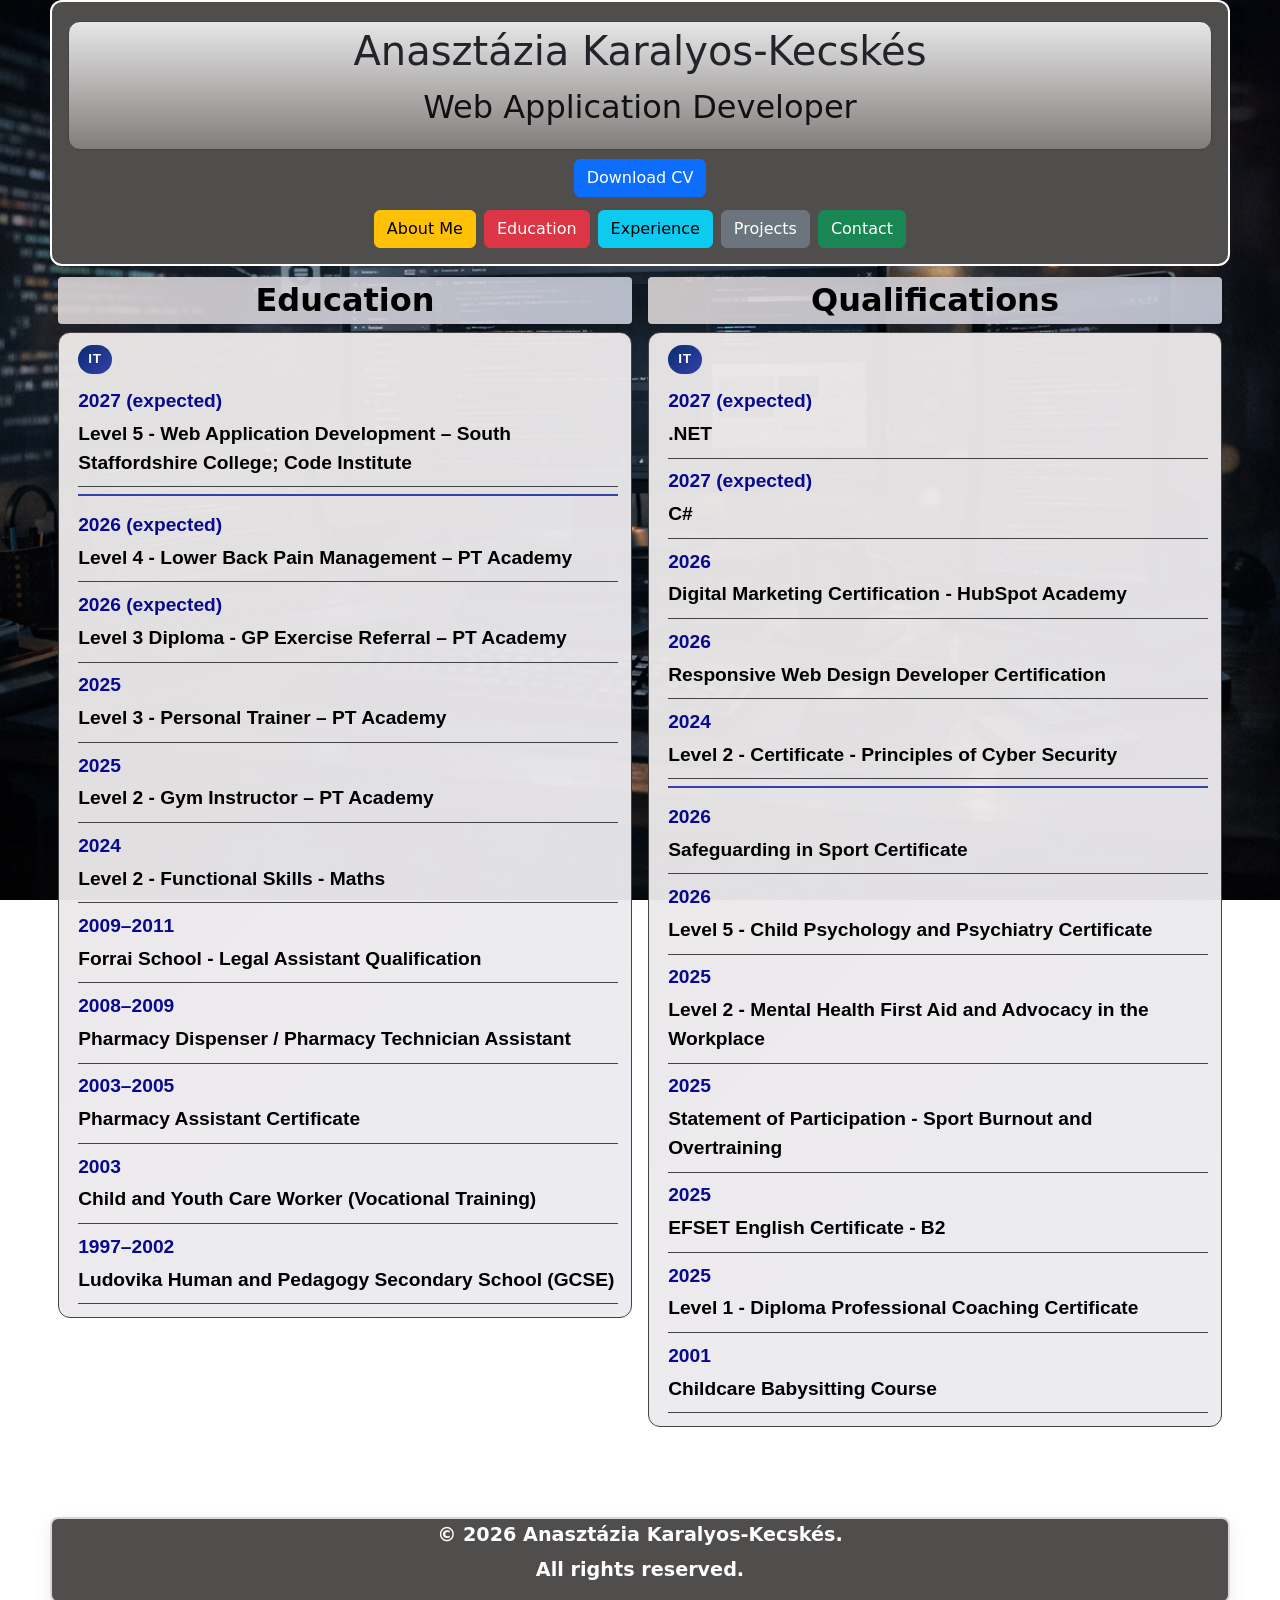
<file: education.html>
<!DOCTYPE html>
<html lang="en">
<head>
    <meta charset="UTF-8">
    <meta name="viewport" content="width=device-width, initial-scale=1.0">

    <!-- Bootstrap CSS -->
    <link href="https://cdn.jsdelivr.net/npm/bootstrap@5.3.8/dist/css/bootstrap.min.css" rel="stylesheet">

    <!-- title -->
    <title>Anasztazia Karalyos-Kecskes</title>
    <meta name="description" content="Portfolio website of Anasztazia Karalyos-Kecskes, web application development student showcasing skills, education and professional experience.">

    <!-- Favicon -->
    <link rel="icon" href="assets/images/favicon.ico" type="image/x-icon">
    <link rel="icon" type="image/png" sizes="32x32" href="assets/images/favicon32.png">
    <link rel="icon" type="image/png" sizes="16x16" href="assets/images/favicon16.png">
    <link rel="apple-touch-icon" sizes="180x180" href="assets/images/favicon180.png">

    <!-- style sheet -->
    <link rel="stylesheet" href="assets/css/style.css">
</head>

<body>
    <!-- Header -->
<header class="top-title">
    <div class="page-shell">
        <h1>Anasztázia Karalyos-Kecskés</h1>
        <h2>Web Application Developer</h2>
    </div>
    <!-- CV Download Button -->
<div class="cv-download-wrap">
    <a href="assets/pdf/CV_Anasztazia_Karalyos-Kecskes.pdf" download class="btn btn-primary">
        Download CV</a>
</div>
     <!-- Navigation bootstrap-->
    <nav class="site-nav" aria-label="Main navigation">
        <a class="btn btn-warning" href="index.html" role="button" aria-label="Go to About Me">About Me</a>
        <a class="btn btn-danger" href="education.html" role="button" aria-label="Go to Education page">Education</a>
        <a class="btn btn-info" href="experience.html" role="button" aria-label="Go to Experience page">Experience</a>
        <a class="btn btn-secondary" href="projects.html" role="button" aria-label="Go to Projects page">Projects</a>
        <button type="button" class="btn btn-success" data-bs-toggle="modal" data-bs-target="#contactModal" aria-label="Open Contact modal">Contact</button>
    </nav>
</header>

<!-- Main Section - Education -->
<main class="cv-layout education-columns">
    <section class="education-section">
        <div class="subtitle" id="subtitle">
            <h2>Education</h2>
        </div>
        <ul class="edu-list">
            <li class="edu-group-heading">IT</li>
             <li><span class="edu-year">2027 (expected)</span><span class="edu-text">Level 5 - Web Application Development – South Staffordshire College; Code Institute</span></li>
            <li class="edu-divider" aria-hidden="true"></li>
            <li><span class="edu-year">2026 (expected)</span><span class="edu-text">Level 4 - Lower Back Pain Management – PT Academy</span></li>
            <li><span class="edu-year">2026 (expected)</span><span class="edu-text">Level 3 Diploma - GP Exercise Referral – PT Academy</span></li>
            <li><span class="edu-year">2025</span><span class="edu-text">Level 3 - Personal Trainer – PT Academy</span></li>
            <li><span class="edu-year">2025</span><span class="edu-text">Level 2 - Gym Instructor – PT Academy</span></li>
            <li><span class="edu-year">2024</span><span class="edu-text">Level 2 - Functional Skills - Maths</span></li>
            <li><span class="edu-year">2009–2011</span><span class="edu-text">Forrai School - Legal Assistant Qualification</span></li>
            <li><span class="edu-year">2008–2009</span><span class="edu-text">Pharmacy Dispenser / Pharmacy Technician Assistant</span></li>
            <li><span class="edu-year">2003–2005</span><span class="edu-text">Pharmacy Assistant Certificate</span></li>
            <li><span class="edu-year">2003</span><span class="edu-text">Child and Youth Care Worker (Vocational Training)</span></li>
            <li><span class="edu-year">1997–2002</span><span class="edu-text">Ludovika Human and Pedagogy Secondary School (GCSE)</span></li>
        </ul>
    </section>
     <!-- QUALIFICATIONS -->
    <section class="qualification-section">
        <div class="subtitle">
            <h2>Qualifications</h2>
        </div>
        <ul class="qual-list">
            <li class="edu-group-heading">IT</li>
            <li><span class="edu-year">2027 (expected)</span><span class="edu-text">.NET</span></li>
            <li><span class="edu-year">2027 (expected)</span><span class="edu-text">C#</span></li>
            <li><span class="edu-year">2026</span><span class="edu-text">Digital Marketing Certification - HubSpot Academy</span></li>
            <li><span class="edu-year">2026</span><span class="edu-text">Responsive Web Design Developer Certification</span></li>
            <li><span class="edu-year">2024</span><span class="edu-text">Level 2 - Certificate - Principles of Cyber Security</span></li>
            <li class="edu-divider" aria-hidden="true"></li>
            <li><span class="edu-year">2026</span><span class="edu-text">Safeguarding in Sport Certificate</span></li>
            <li><span class="edu-year">2026</span><span class="edu-text">Level 5 - Child Psychology and Psychiatry Certificate</span></li>
            <li><span class="edu-year">2025</span><span class="edu-text">Level 2 - Mental Health First Aid and Advocacy in the Workplace</span></li>
            <li><span class="edu-year">2025</span><span class="edu-text">Statement of Participation - Sport Burnout and Overtraining</span></li>
            <li><span class="edu-year">2025</span><span class="edu-text">EFSET English Certificate - B2</span></li>
            <li><span class="edu-year">2025</span><span class="edu-text">Level 1 - Diploma Professional Coaching Certificate</span></li>
            <li><span class="edu-year">2001</span><span class="edu-text">Childcare Babysitting Course</span></li>
        </ul>
    </section>
</main>

<!-- Contact Modal -->
<div class="modal fade" id="contactModal" tabindex="-1" role="dialog" aria-labelledby="contactModalLabel" aria-hidden="true">
    <div class="modal-dialog">
        <div class="modal-content">
            <div class="modal-header">
                <h3 class="modal-title" id="contactModalLabel">Contact</h3>
                <button type="button" class="btn-close" data-bs-dismiss="modal" aria-label="Close"></button>
            </div>
            <div class="modal-body">
                <p><strong>Email address:</strong> <a href="mailto:kecskes.anasztazia@gmail.com">kecskes.anasztazia@gmail.com</a></p>
                <p><strong>Phone:</strong> <a href="tel:+447564040783">+44 7564040783</a></p>
                <p><strong>GitHub:</strong> <a href="https://github.com/Anasztazia12" target="_blank" rel="noopener noreferrer">Anasztazia12</a></p>
                <p><strong>Digital Business Card:</strong> <a href="https://digital-card2026.netlify.app" target="_blank" rel="noopener noreferrer">digital-card2026.netlify.app</a></p>
            </div>
            <div class="modal-footer">
                <button type="button" class="btn btn-secondary" data-bs-dismiss="modal">Close</button>
            </div>
        </div>
    </div>
</div>

<!-- Copyright -->
<footer class="copyright">
    <p><strong>© 2026 Anasztázia Karalyos-Kecskés.</strong></p>
    <p><strong>All rights reserved.</strong></p>
</footer>

<!-- Bootstrap JS -->
<script src="https://cdn.jsdelivr.net/npm/bootstrap@5.3.8/dist/js/bootstrap.bundle.min.js"></script>
</body>
</html>
</file>
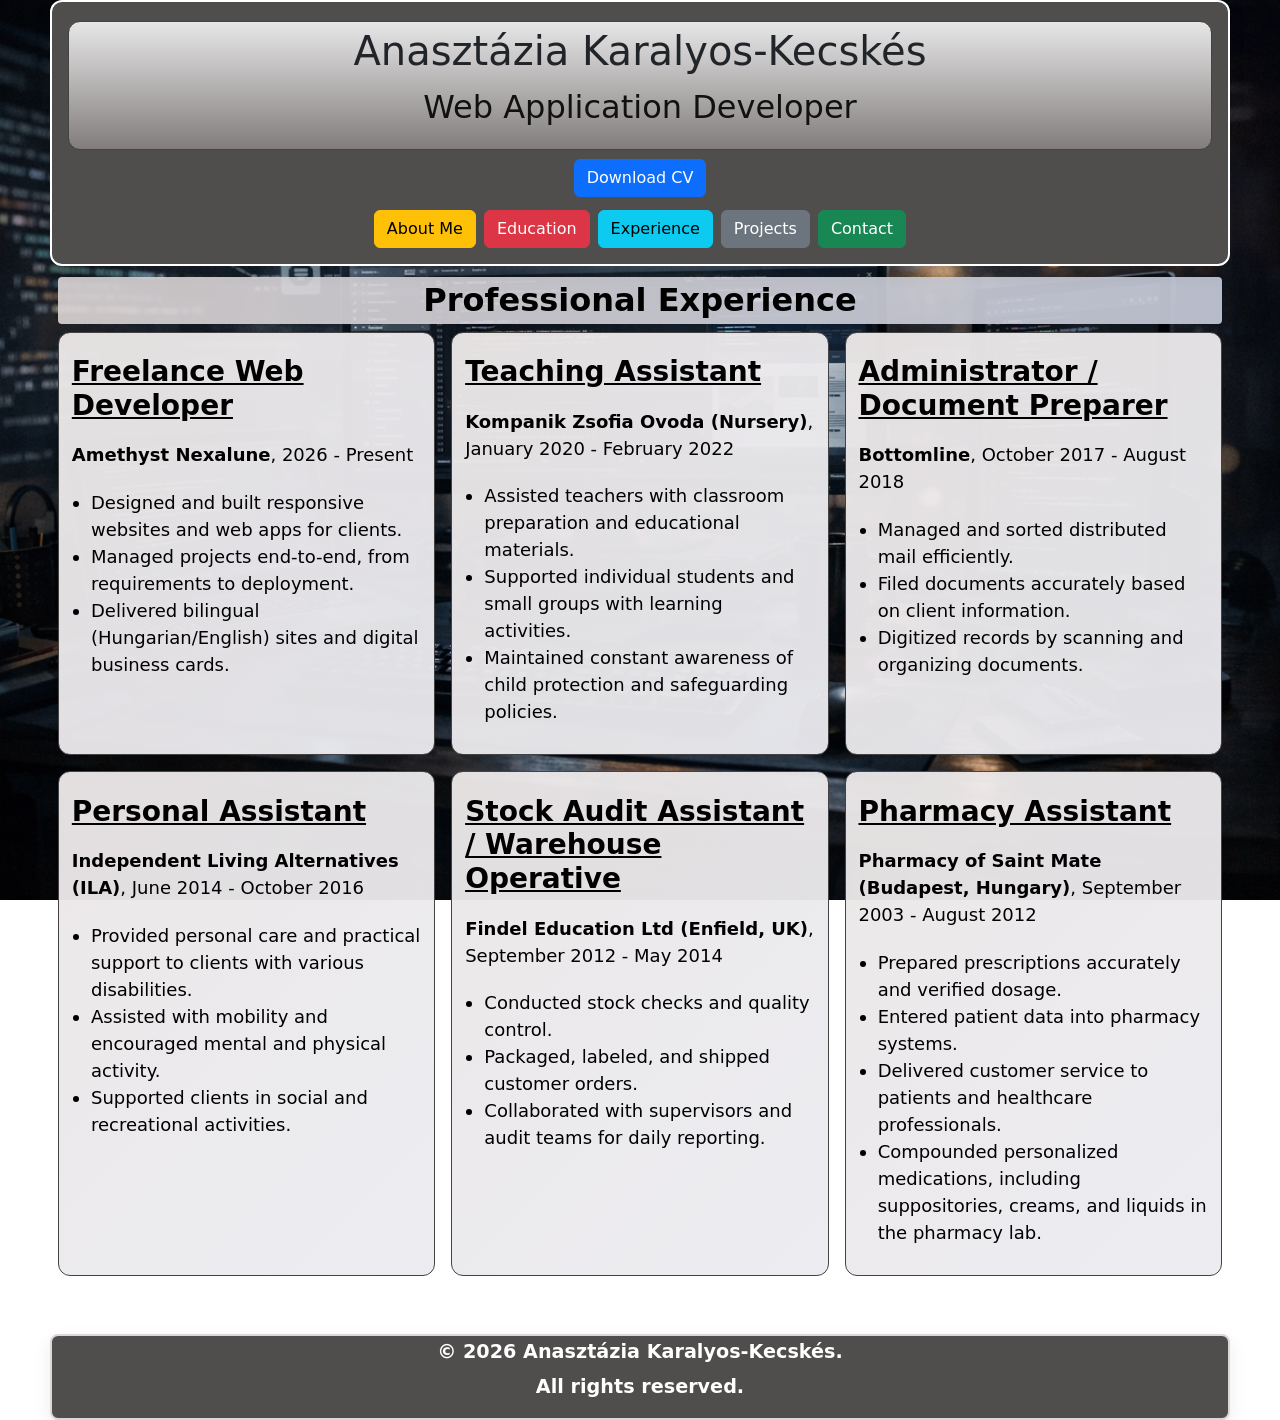
<file: experience.html>
<!DOCTYPE html>
<html lang="en">
<head>
    <meta charset="UTF-8">
    <meta name="viewport" content="width=device-width, initial-scale=1.0">

    <!-- Bootstrap CSS -->
    <link href="https://cdn.jsdelivr.net/npm/bootstrap@5.3.8/dist/css/bootstrap.min.css" rel="stylesheet">

    <!-- title -->
    <title>Anasztazia Karalyos-Kecskes</title>
    <meta name="description" content="Portfolio website of Anasztazia Karalyos-Kecskes, web application development student showcasing skills, education and professional experience.">

    <!-- Favicon -->
    <link rel="icon" href="assets/images/favicon.ico" type="image/x-icon">
    <link rel="icon" type="image/png" sizes="32x32" href="assets/images/favicon32.png">
    <link rel="icon" type="image/png" sizes="16x16" href="assets/images/favicon16.png">
    <link rel="apple-touch-icon" sizes="180x180" href="assets/images/favicon180.png">

    <!-- style sheet -->
    <link rel="stylesheet" href="assets/css/style.css">
</head>

<body>
    <!-- Header -->
 <header class="top-title">
    <div class="page-shell">
        <h1>Anasztázia Karalyos-Kecskés</h1>
        <h2>Web Application Developer</h2>
    </div>
    <!-- CV Download Button -->
<div class="cv-download-wrap">
    <a href="assets/pdf/CV_Anasztazia_Karalyos-Kecskes.pdf" download class="btn btn-primary">
        Download CV</a>
</div>
     <!-- Navigation bootstrap-->
    <nav class="site-nav" aria-label="Main navigation">
        <a class="btn btn-warning" href="index.html" role="button" aria-label="Go to About Me">About Me</a>
        <a class="btn btn-danger" href="education.html" role="button" aria-label="Go to Education page">Education</a>
        <a class="btn btn-info" href="experience.html" role="button" aria-label="Go to Experience page">Experience</a>
        <a class="btn btn-secondary" href="projects.html" role="button" aria-label="Go to Projects page">Projects</a>
        <button type="button" class="btn btn-success" data-bs-toggle="modal" data-bs-target="#contactModal" aria-label="Open Contact modal">Contact</button>
    </nav>
</header> 

<!-- Main Section - Experience -->
<main class="cv-layout">
    <section>
        <div class="subtitle" id="subtitle">
            <h2>Professional Experience</h2>
        </div>
        <div class="experience-grid">
            <article class="experience-item">
                <h3>Freelance Web Developer</h3>
                <p><strong>Amethyst Nexalune</strong>, 2026 - Present</p>
                <ul>
                    <li>Designed and built responsive websites and web apps for clients.</li>
                    <li>Managed projects end-to-end, from requirements to deployment.</li>
                    <li>Delivered bilingual (Hungarian/English) sites and digital business cards.</li>
                </ul>
            </article>
            <article class="experience-item">
                <h3>Teaching Assistant</h3>
                <p><strong>Kompanik Zsofia Ovoda (Nursery)</strong>, January 2020 - February 2022</p>
                <ul>
                    <li>Assisted teachers with classroom preparation and educational materials.</li>
                    <li>Supported individual students and small groups with learning activities.</li>
                    <li>Maintained constant awareness of child protection and safeguarding policies.</li>
                </ul>
            </article>
            <article class="experience-item">
                <h3>Administrator / Document Preparer</h3>
                <p><strong>Bottomline</strong>, October 2017 - August 2018</p>
                <ul>
                    <li>Managed and sorted distributed mail efficiently.</li>
                    <li>Filed documents accurately based on client information.</li>
                    <li>Digitized records by scanning and organizing documents.</li>
                </ul>
            </article>
            <article class="experience-item">
                <h3>Personal Assistant</h3>
                <p><strong>Independent Living Alternatives (ILA)</strong>, June 2014 - October 2016</p>
                <ul>
                    <li>Provided personal care and practical support to clients with various disabilities.</li>
                    <li>Assisted with mobility and encouraged mental and physical activity.</li>
                    <li>Supported clients in social and recreational activities.</li>
                </ul>
            </article>
            <article class="experience-item">
                <h3>Stock Audit Assistant / Warehouse Operative</h3>
                <p><strong>Findel Education Ltd (Enfield, UK)</strong>, September 2012 - May 2014</p>
                <ul>
                  <li>Conducted stock checks and quality control.</li>
                  <li>Packaged, labeled, and shipped customer orders.</li>
                  <li>Collaborated with supervisors and audit teams for daily reporting.</li>
                </ul>
            </article>
            <article class="experience-item">
                <h3>Pharmacy Assistant</h3>
                <p><strong>Pharmacy of Saint Mate (Budapest, Hungary)</strong>, September 2003 - August 2012</p>
                <ul>
                    <li>Prepared prescriptions accurately and verified dosage.</li>
                    <li>Entered patient data into pharmacy systems.</li>
                    <li>Delivered customer service to patients and healthcare professionals.</li>
                    <li>Compounded personalized medications, including suppositories, creams, and liquids in the pharmacy lab.</li>
                </ul>
            </article>
        </div>
    </section>
</main>

<!-- Contact Modal -->
<div class="modal fade" id="contactModal" tabindex="-1" role="dialog" aria-labelledby="contactModalLabel" aria-hidden="true">
    <div class="modal-dialog">
        <div class="modal-content">
            <div class="modal-header">
                <h4 class="modal-title" id="contactModalLabel">Contact</h4>
                <button type="button" class="btn-close" data-bs-dismiss="modal" aria-label="Close"></button>
            </div>
            <div class="modal-body">
                <p><strong>Email address:</strong> <a href="mailto:kecskes.anasztazia@gmail.com">kecskes.anasztazia@gmail.com</a></p>
                <p><strong>Phone:</strong> <a href="tel:+447564040783">+44 7564040783</a></p>
                <p><strong>GitHub:</strong> <a href="https://github.com/Anasztazia12" target="_blank" rel="noopener noreferrer">Anasztazia12</a></p>
                <p><strong>Digital Business Card:</strong> <a href="https://digital-card2026.netlify.app" target="_blank" rel="noopener noreferrer">digital-card2026.netlify.app</a></p>
            </div>
            <div class="modal-footer">
                <button type="button" class="btn btn-secondary" data-bs-dismiss="modal">Close</button>
            </div>
        </div>
    </div>
</div>

<!-- Copyright -->
<footer class="copyright">
    <p><strong>© 2026 Anasztázia Karalyos-Kecskés.</strong></p>
    <p><strong>All rights reserved.</strong></p>
</footer>
   
   <!-- Bootstrap JS -->
<script src="https://cdn.jsdelivr.net/npm/bootstrap@5.3.8/dist/js/bootstrap.bundle.min.js"></script>
</body>
</html>
</file>
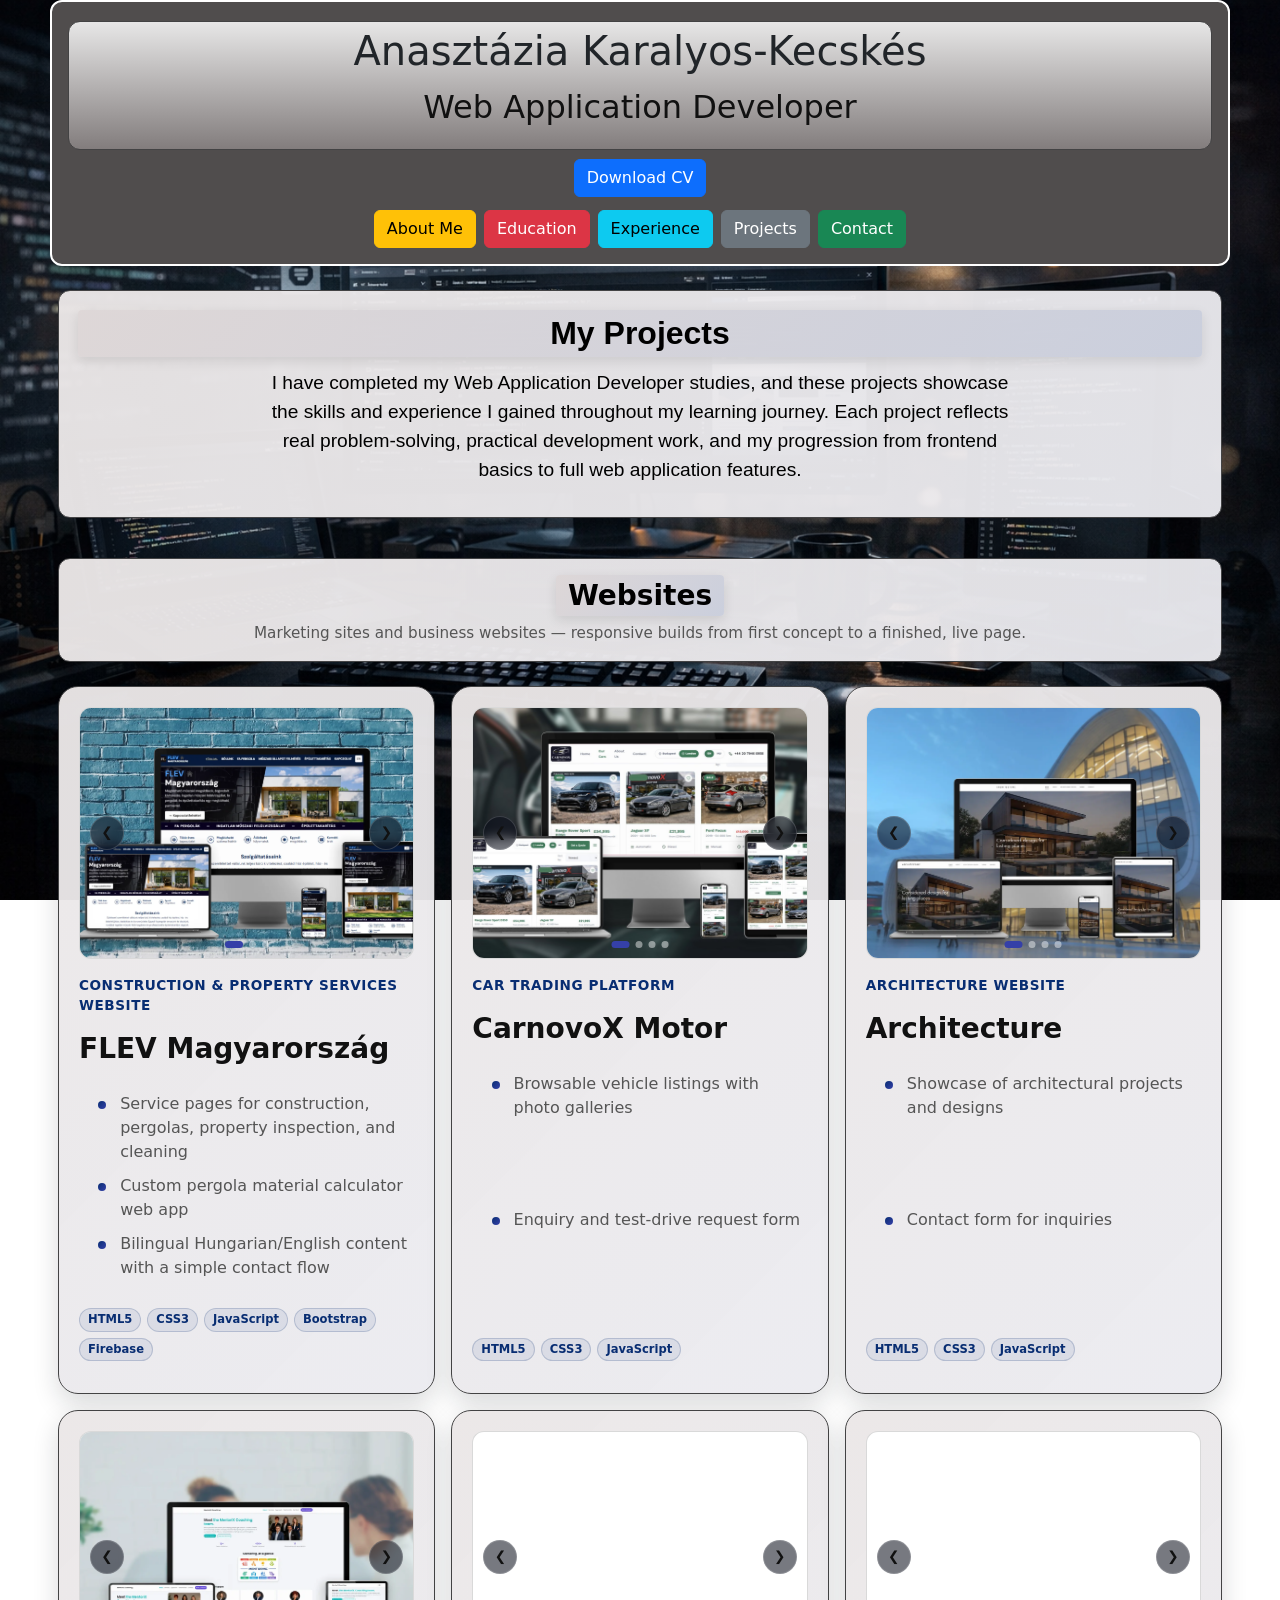
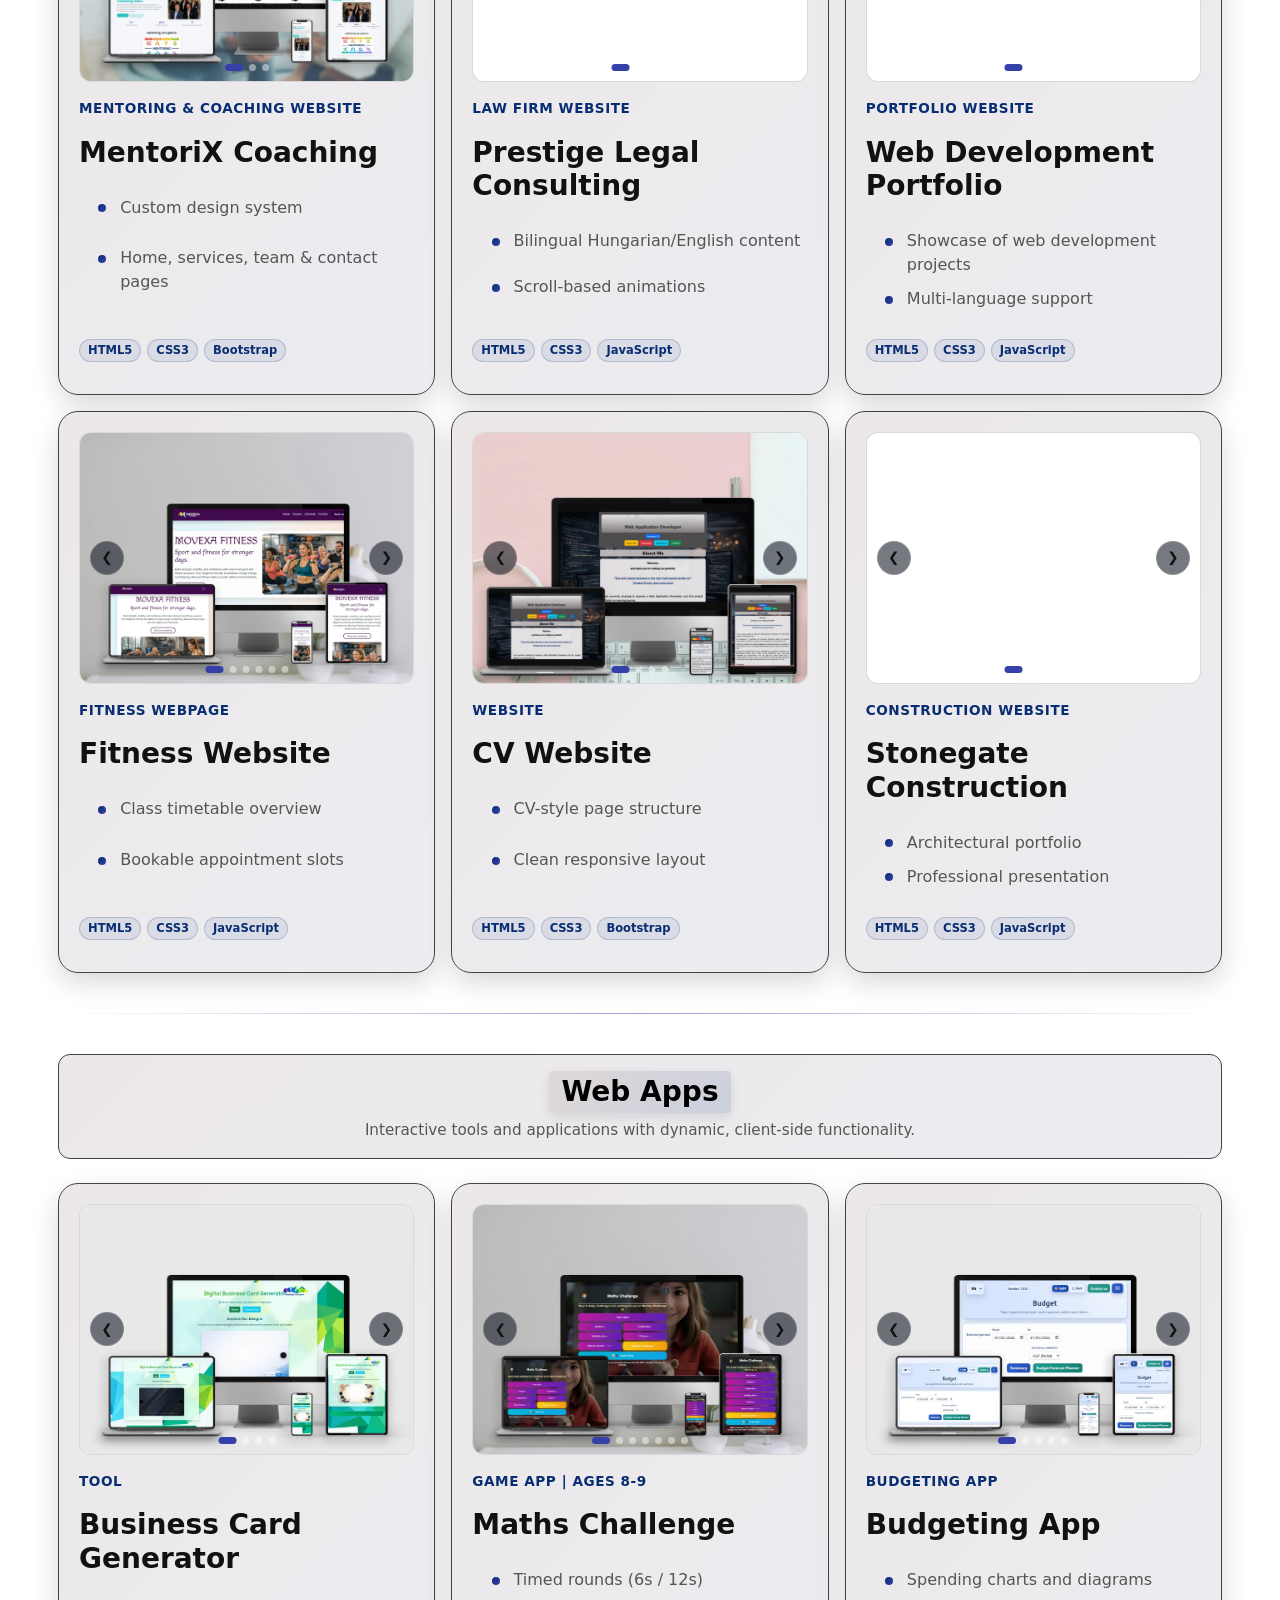
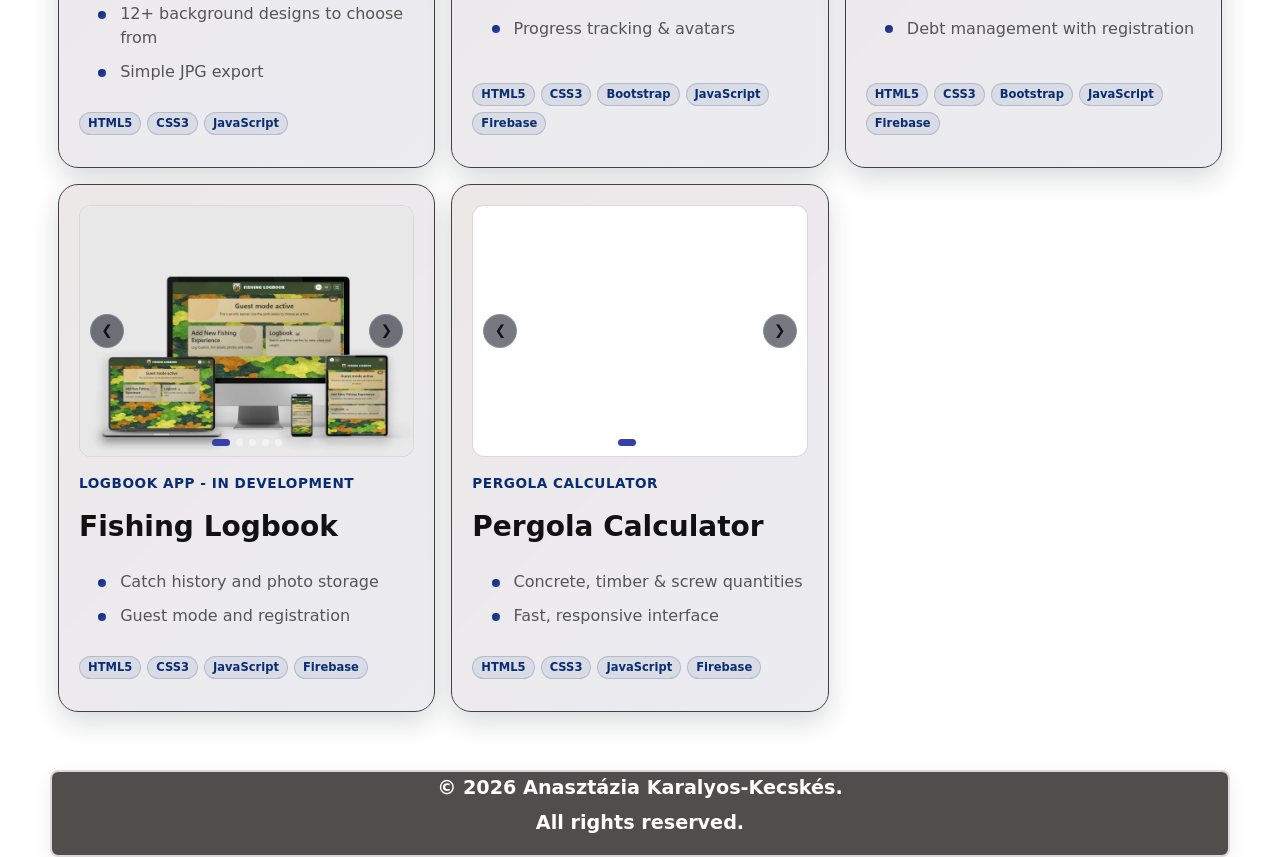
<file: projects.html>
﻿<!DOCTYPE html>
<html lang="en">
<head>
    <meta charset="UTF-8">
    <meta name="viewport" content="width=device-width, initial-scale=1.0">
    <link href="https://cdn.jsdelivr.net/npm/bootstrap@5.3.8/dist/css/bootstrap.min.css" rel="stylesheet">
    <title>Anasztazia Karalyos-Kecskes</title>
    <meta name="description" content="Portfolio website of Anasztazia Karalyos-Kecskes, web application development student showcasing skills, education and professional experience.">
    <link rel="icon" href="assets/images/favicon.ico" type="image/x-icon">
    <link rel="icon" type="image/png" sizes="32x32" href="assets/images/favicon32.png">
    <link rel="icon" type="image/png" sizes="16x16" href="assets/images/favicon16.png">
    <link rel="apple-touch-icon" sizes="180x180" href="assets/images/favicon180.png">
    <link rel="stylesheet" href="assets/css/style.css">
</head>
<body>
    <header class="top-title">
        <div class="page-shell">
            <h1>Anasztázia Karalyos-Kecskés</h1>
            <h2>Web Application Developer</h2>
        </div>
        <div class="cv-download-wrap">
            <a href="assets/pdf/CV_Anasztazia_Karalyos-Kecskes.pdf" download class="btn btn-primary">Download CV</a>
        </div>
        <nav class="site-nav" aria-label="Main navigation">
            <a class="btn btn-warning" href="index.html" role="button">About Me</a>
            <a class="btn btn-danger" href="education.html" role="button">Education</a>
            <a class="btn btn-info" href="experience.html" role="button">Experience</a>
            <a class="btn btn-secondary" href="projects.html" role="button">Projects</a>
            <button type="button" class="btn btn-success" data-bs-toggle="modal" data-bs-target="#contactModal">Contact</button>
        </nav>
    </header>

<main class="cv-layout">
    <section id="projects">
        <div class="info projects-hero">
            <div class="subtitle"><h2>My Projects</h2></div>
            <p>I have completed my Web Application Developer studies, and these projects showcase the skills and experience I gained throughout my learning journey. Each project reflects real problem-solving, practical development work, and my progression from frontend basics to full web application features.</p>
        </div>

		<div class="project-subtitle project-group-header">
			<h3>Websites</h3>
			<p>Marketing sites and business websites — responsive builds from first concept to a finished, live page.</p>
		</div>

        <div class="project-grid">

            <article class="project-card">
                <div class="project-card-media carousel" data-carousel>
                    <img src="assets/images/flev-responsive-devices-mockup.webp" alt="FLEV Magyarország" class="carousel-slide active" decoding="async">
                    <img src="assets/images/flev-pergola-page.webp" alt="FLEV Magyarország 2" class="carousel-slide" decoding="async">
                    <img src="assets/images/flev-business-lines.webp" alt="FLEV Magyarország 3" class="carousel-slide" decoding="async">
                    <button type="button" class="carousel-arrow carousel-prev" aria-label="Previous slide">&#10094;</button>
                    <button type="button" class="carousel-arrow carousel-next" aria-label="Next slide">&#10095;</button>
                    <div class="carousel-dots">
                        <button type="button" class="carousel-dot active" aria-label="Show slide 1"></button>
                        <button type="button" class="carousel-dot" aria-label="Show slide 2"></button>
                        <button type="button" class="carousel-dot" aria-label="Show slide 3"></button>
                    </div>
                </div>
                <div class="project-card-body">
                    <p class="project-status">Construction &amp; Property Services Website</p>
                    <h3>FLEV Magyarország</h3>
                    <ul class="project-points">
                        <li>Service pages for construction, pergolas, property inspection, and cleaning</li>
                        <li>Custom pergola material calculator web app</li>
                        <li>Bilingual Hungarian/English content with a simple contact flow</li>
                    </ul>
                    <div class="tech-tags"><span>HTML5</span><span>CSS3</span><span>JavaScript</span><span>Bootstrap</span><span>Firebase</span></div>
                    <div class="projects-links">
                        <a href="https://flev.hu" target="_blank" rel="noopener noreferrer">View Project</a>
                        <a href="https://github.com/Anasztazia12/flev" target="_blank" rel="noopener noreferrer">GitHub</a>
                    </div>
                </div>
            </article>

            <article class="project-card">
                <div class="project-card-media carousel" data-carousel>
                    <img src="assets/images/responsive-car.jpg" alt="CarnovoX Motor" class="carousel-slide active" decoding="async">
                    <img src="assets/images/car-webpage.jpg" alt="CarnovoX Motor 2" class="carousel-slide" decoding="async">
                    <img src="assets/images/car-webpage2.jpg" alt="CarnovoX Motor 3" class="carousel-slide" decoding="async">
                    <img src="assets/images/car-webpage3.jpg" alt="CarnovoX Motor 4" class="carousel-slide" decoding="async">
                    <button type="button" class="carousel-arrow carousel-prev" aria-label="Previous slide">&#10094;</button>
                    <button type="button" class="carousel-arrow carousel-next" aria-label="Next slide">&#10095;</button>
                    <div class="carousel-dots">
                        <button type="button" class="carousel-dot active" aria-label="Show slide 1"></button>
                        <button type="button" class="carousel-dot" aria-label="Show slide 2"></button>
                        <button type="button" class="carousel-dot" aria-label="Show slide 3"></button>
                        <button type="button" class="carousel-dot" aria-label="Show slide 4"></button>
                    </div>
                </div>
                <div class="project-card-body">
                    <p class="project-status">Car Trading Platform</p>
                    <h3>CarnovoX Motor</h3>
                    <ul class="project-points">
                        <li>Browsable vehicle listings with photo galleries</li>
                        <li>Enquiry and test-drive request form</li>
                    </ul>
                    <div class="tech-tags"><span>HTML5</span><span>CSS3</span><span>JavaScript</span></div>
                    <div class="projects-links">
                        <a href="https://carnovox-motor.amethyst-nexalune.co.uk/" target="_blank" rel="noopener noreferrer">View Project</a>
						<a href="https://github.com/Anasztazia12/car-webpage" target="_blank" rel="noopener noreferrer">GitHub</a>
					</div>
                </div>
            </article>

            <article class="project-card">
                <div class="project-card-media carousel" data-carousel>
                    <img src="assets/images/responsive-architecture.webp" alt="Architecture" class="carousel-slide active" decoding="async">
                    <img src="assets/images/architecture.webp" alt="Architecture 2" class="carousel-slide" decoding="async">
                    <img src="assets/images/architecture2a.webp" alt="Architecture 3" class="carousel-slide" decoding="async">
                    <img src="assets/images/architecture3a.webp" alt="Architecture 4" class="carousel-slide" decoding="async">
                    <button type="button" class="carousel-arrow carousel-prev" aria-label="Previous slide">&#10094;</button>
                    <button type="button" class="carousel-arrow carousel-next" aria-label="Next slide">&#10095;</button>
                    <div class="carousel-dots">
                        <button type="button" class="carousel-dot active" aria-label="Show slide 1"></button>
                        <button type="button" class="carousel-dot" aria-label="Show slide 2"></button>
                        <button type="button" class="carousel-dot" aria-label="Show slide 3"></button>
                        <button type="button" class="carousel-dot" aria-label="Show slide 4"></button>
                    </div>
                </div>
                <div class="project-card-body">
                    <p class="project-status">Architecture Website</p>
                    <h3>Architecture</h3>
                    <ul class="project-points">
                        <li>Showcase of architectural projects and designs</li>
                        <li>Contact form for inquiries</li>
                    </ul>
                    <div class="tech-tags"><span>HTML5</span><span>CSS3</span><span>JavaScript</span></div>
                    <div class="projects-links">
                        <a href="https://architecture.amethyst-nexalune.co.uk/" target="_blank" rel="noopener noreferrer">View Project</a>
                        <a href="https://github.com/Anasztazia12/Architecture" target="_blank" rel="noopener noreferrer">GitHub</a>
                    </div>
                </div>
            </article>

            <article class="project-card">
                <div class="project-card-media carousel" data-carousel>
                    <img src="assets/images/responsive-mentoring.webp" alt="MentoriX Coaching" class="carousel-slide active" decoding="async">
                    <img src="assets/images/mentoring2.webp" alt="MentoriX Coaching 2" class="carousel-slide" decoding="async">
                    <img src="assets/images/mentoring3.webp" alt="MentoriX Coaching 3" class="carousel-slide" decoding="async">
                    <button type="button" class="carousel-arrow carousel-prev" aria-label="Previous slide">&#10094;</button>
                    <button type="button" class="carousel-arrow carousel-next" aria-label="Next slide">&#10095;</button>
                    <div class="carousel-dots">
                        <button type="button" class="carousel-dot active" aria-label="Show slide 1"></button>
                        <button type="button" class="carousel-dot" aria-label="Show slide 2"></button>
                        <button type="button" class="carousel-dot" aria-label="Show slide 3"></button>
                    </div>
                </div>
                <div class="project-card-body">
                    <p class="project-status">Mentoring &amp; Coaching Website</p>
                    <h3>MentoriX Coaching</h3>
                    <ul class="project-points">
                        <li>Custom design system</li>
                        <li>Home, services, team &amp; contact pages</li>
                    </ul>
                    <div class="tech-tags"><span>HTML5</span><span>CSS3</span><span>Bootstrap</span></div>
                    <div class="projects-links">
                        <a href="https://mentorix-coaching.amethyst-nexalune.co.uk/" target="_blank" rel="noopener noreferrer">View Project</a>
                        <a href="https://github.com/Anasztazia12/mentorix-coaching" target="_blank" rel="noopener noreferrer">GitHub</a>
                    </div>
                </div>
            </article>

            <article class="project-card">
                <div class="project-card-media carousel" data-carousel>
                    <img src="assets/images/responsive-legal.webp" alt="Prestige Legal Consulting" class="carousel-slide active" decoding="async">
                    <img src="assets/images/legal.webp" alt="Prestige Legal Consulting 2" class="carousel-slide" decoding="async">
                    <img src="assets/images/legal2.webp" alt="Prestige Legal Consulting 3" class="carousel-slide" decoding="async">
                    <img src="assets/images/legal3.webp" alt="Prestige Legal Consulting 4" class="carousel-slide" decoding="async">
                    <button type="button" class="carousel-arrow carousel-prev" aria-label="Previous slide">&#10094;</button>
                    <button type="button" class="carousel-arrow carousel-next" aria-label="Next slide">&#10095;</button>
                    <div class="carousel-dots">
                        <button type="button" class="carousel-dot active" aria-label="Show slide 1"></button>
                        <button type="button" class="carousel-dot" aria-label="Show slide 2"></button>
                        <button type="button" class="carousel-dot" aria-label="Show slide 3"></button>
                        <button type="button" class="carousel-dot" aria-label="Show slide 4"></button>
                    </div>
                </div>
                <div class="project-card-body">
                    <p class="project-status">Law Firm Website</p>
                    <h3>Prestige Legal Consulting</h3>
                    <ul class="project-points">
                        <li>Bilingual Hungarian/English content</li>
                        <li>Scroll-based animations</li>
                    </ul>
                    <div class="tech-tags"><span>HTML5</span><span>CSS3</span><span>JavaScript</span></div>
                    <div class="projects-links">
                        <a href="https://prestige-legal.amethyst-nexalune.co.uk/" target="_blank" rel="noopener noreferrer">View Project</a>
                        <a href="https://github.com/Anasztazia12/prestige-legal-consulting" target="_blank" rel="noopener noreferrer">GitHub</a>
                    </div>
                </div>
            </article>

            <article class="project-card">
                <div class="project-card-media carousel" data-carousel>
                    <img src="assets/images/responsive-webdev.webp" alt="Web Development Portfolio" class="carousel-slide active" decoding="async">
                    <img src="assets/images/webdev.webp" alt="Web Development Portfolio 2" class="carousel-slide" decoding="async">
                    <img src="assets/images/webdev2.webp" alt="Web Development Portfolio 3" class="carousel-slide" decoding="async">
                    <img src="assets/images/webdev3.webp" alt="Web Development Portfolio 4" class="carousel-slide" decoding="async">
                    <button type="button" class="carousel-arrow carousel-prev" aria-label="Previous slide">&#10094;</button>
                    <button type="button" class="carousel-arrow carousel-next" aria-label="Next slide">&#10095;</button>
                    <div class="carousel-dots">
                        <button type="button" class="carousel-dot active" aria-label="Show slide 1"></button>
                        <button type="button" class="carousel-dot" aria-label="Show slide 2"></button>
                        <button type="button" class="carousel-dot" aria-label="Show slide 3"></button>
                        <button type="button" class="carousel-dot" aria-label="Show slide 4"></button>
                    </div>
                </div>
                <div class="project-card-body">
                    <p class="project-status">Portfolio Website</p>
                    <h3>Web Development Portfolio</h3>
                    <ul class="project-points">
                        <li>Showcase of web development projects</li>
                        <li>Multi-language support</li>
                    </ul>
                    <div class="tech-tags"><span>HTML5</span><span>CSS3</span><span>JavaScript</span></div>
                    <div class="projects-links">
                        <a href="https://webdev.amethyst-nexalune.co.uk/" target="_blank" rel="noopener noreferrer">View Project</a>
                    </div>
                </div>
            </article>

            <article class="project-card">
                <div class="project-card-media carousel" data-carousel>
                    <img src="assets/images/fitness-responsive-devices-mockup.webp" alt="Fitness Website" class="carousel-slide active" decoding="async">
                    <img src="assets/images/fitness.webp" alt="Fitness Website 2" class="carousel-slide" decoding="async">
                    <img src="assets/images/fitness1.webp" alt="Fitness Website 3" class="carousel-slide" decoding="async">
                    <img src="assets/images/fitness2.webp" alt="Fitness Website 4" class="carousel-slide" decoding="async">
                    <img src="assets/images/fitness4.webp" alt="Fitness Website 5" class="carousel-slide" decoding="async">
                    <img src="assets/images/fitness5.webp" alt="Fitness Website 6" class="carousel-slide" decoding="async">
                    <button type="button" class="carousel-arrow carousel-prev" aria-label="Previous slide">&#10094;</button>
                    <button type="button" class="carousel-arrow carousel-next" aria-label="Next slide">&#10095;</button>
                    <div class="carousel-dots">
                        <button type="button" class="carousel-dot active" aria-label="Show slide 1"></button>
                        <button type="button" class="carousel-dot" aria-label="Show slide 2"></button>
                        <button type="button" class="carousel-dot" aria-label="Show slide 3"></button>
                        <button type="button" class="carousel-dot" aria-label="Show slide 4"></button>
                        <button type="button" class="carousel-dot" aria-label="Show slide 5"></button>
                        <button type="button" class="carousel-dot" aria-label="Show slide 6"></button>
                    </div>
                </div>
                <div class="project-card-body">
                    <p class="project-status">Fitness webpage</p>
                    <h3>Fitness Website</h3>
                    <ul class="project-points">
                        <li>Class timetable overview</li>
                        <li>Bookable appointment slots</li>
                    </ul>
                    <div class="tech-tags"><span>HTML5</span><span>CSS3</span><span>JavaScript</span></div>
                    <div class="projects-links">
                        <a href="https://fitness.amethyst-nexalune.co.uk" target="_blank" rel="noopener noreferrer">View Project</a>
						<a href="https://github.com/Anasztazia12/fitness" target="_blank" rel="noopener noreferrer">GitHub</a>
                    </div>
                </div>
            </article>

            <article class="project-card">
                <div class="project-card-media carousel" data-carousel>
                    <img src="assets/images/responsive-mockup.webp" alt="CV Website" class="carousel-slide active" decoding="async">
                    <img src="assets/images/cv.webp" alt="CV Website 2" class="carousel-slide" decoding="async">
                    <img src="assets/images/cv1.webp" alt="CV Website 3" class="carousel-slide" decoding="async">
                    <img src="assets/images/cv2.webp" alt="CV Website 4" class="carousel-slide" decoding="async">
                    <button type="button" class="carousel-arrow carousel-prev" aria-label="Previous slide">&#10094;</button>
                    <button type="button" class="carousel-arrow carousel-next" aria-label="Next slide">&#10095;</button>
                    <div class="carousel-dots">
                        <button type="button" class="carousel-dot active" aria-label="Show slide 1"></button>
                        <button type="button" class="carousel-dot" aria-label="Show slide 2"></button>
                        <button type="button" class="carousel-dot" aria-label="Show slide 3"></button>
                        <button type="button" class="carousel-dot" aria-label="Show slide 4"></button>
                    </div>
                </div>
                <div class="project-card-body">
                    <p class="project-status">Website</p>
                    <h3>CV Website</h3>
                    <ul class="project-points">
                        <li>CV-style page structure</li>
                        <li>Clean responsive layout</li>
                    </ul>
                    <div class="tech-tags"><span>HTML5</span><span>CSS3</span><span>Bootstrap</span></div>
                    <div class="projects-links">
                        <a href="https://cv-project.amethyst-nexalune.co.uk" target="_blank" rel="noopener noreferrer">View Project</a>
                        <a href="https://github.com/Anasztazia12/cv-project" target="_blank" rel="noopener noreferrer">GitHub</a>
                    </div>
                </div>
            </article>

            <article class="project-card">
                <div class="project-card-media carousel" data-carousel>
                    <img src="assets/images/stonegate-responsive.png" alt="Stonegate Construction Website" class="carousel-slide active" decoding="async">
                    <img src="assets/images/stonegate2.png" alt="Stonegate Construction Website 2" class="carousel-slide" decoding="async">
                    <img src="assets/images/stonegate3.png" alt="Stonegate Construction Website 3" class="carousel-slide" decoding="async">
                    <img src="assets/images/stonegate4.png" alt="Stonegate Construction Website 4" class="carousel-slide" decoding="async">
                    <button type="button" class="carousel-arrow carousel-prev" aria-label="Previous slide">&#10094;</button>
                    <button type="button" class="carousel-arrow carousel-next" aria-label="Next slide">&#10095;</button>
                    <div class="carousel-dots">
                        <button type="button" class="carousel-dot active" aria-label="Show slide 1"></button>
                        <button type="button" class="carousel-dot" aria-label="Show slide 2"></button>
                        <button type="button" class="carousel-dot" aria-label="Show slide 3"></button>
                        <button type="button" class="carousel-dot" aria-label="Show slide 4"></button>
                    </div>
                </div>
                <div class="project-card-body">
                    <p class="project-status">Construction Website</p>
                    <h3>Stonegate Construction</h3>
                    <ul class="project-points">
                        <li>Architectural portfolio</li>
                        <li>Professional presentation</li>
                    </ul>
                    <div class="tech-tags"><span>HTML5</span><span>CSS3</span><span>JavaScript</span></div>
                    <div class="projects-links">
                        <a href="https://anasztazia12.github.io/stonegate-construction" target="_blank" rel="noopener noreferrer">View Project</a>
                        <a href="https://github.com/Anasztazia12/stonegate-construction" target="_blank" rel="noopener noreferrer">GitHub</a>
                    </div>
                </div>
            </article>

        </div>

        <hr class="project-divider">

		<div class="project-subtitle project-group-header">
			<h3>Web Apps</h3>
			<p>Interactive tools and applications with dynamic, client-side functionality.</p>
		</div>

        <div class="project-grid">

            <article class="project-card">
                <div class="project-card-media carousel" data-carousel>
                    <img src="assets/images/business-card.webp" alt="Business Card Generator" class="carousel-slide active" decoding="async">
                    <img src="assets/images/card1.webp" alt="Business Card Generator 2" class="carousel-slide" decoding="async">
                    <img src="assets/images/card2.webp" alt="Business Card Generator 3" class="carousel-slide" decoding="async">
                    <img src="assets/images/card3.webp" alt="Business Card Generator 4" class="carousel-slide" decoding="async">
                    <button type="button" class="carousel-arrow carousel-prev" aria-label="Previous slide">&#10094;</button>
                    <button type="button" class="carousel-arrow carousel-next" aria-label="Next slide">&#10095;</button>
                    <div class="carousel-dots">
                        <button type="button" class="carousel-dot active" aria-label="Show slide 1"></button>
                        <button type="button" class="carousel-dot" aria-label="Show slide 2"></button>
                        <button type="button" class="carousel-dot" aria-label="Show slide 3"></button>
                        <button type="button" class="carousel-dot" aria-label="Show slide 4"></button>
                    </div>
                </div>
                <div class="project-card-body">
                    <p class="project-status">Tool</p>
                    <h3>Business Card Generator</h3>
                    <ul class="project-points">
                        <li>12+ background designs to choose from</li>
                        <li>Simple JPG export</li>
                    </ul>
                    <div class="tech-tags"><span>HTML5</span><span>CSS3</span><span>JavaScript</span></div>
                    <div class="projects-links">
                        <a href="https://card-maker.amethyst-nexalune.co.uk/" target="_blank" rel="noopener noreferrer">View Project</a>
                        <a href="https://github.com/Anasztazia12/card-maker" target="_blank" rel="noopener noreferrer">GitHub</a>
                    </div>
                </div>
            </article>

            <article class="project-card">
                <div class="project-card-media carousel" data-carousel>
                    <img src="assets/images/maths-app.webp" alt="Maths Challenge" class="carousel-slide active" decoding="async">
                    <img src="assets/images/maths2.webp" alt="Maths Challenge 2" class="carousel-slide" decoding="async">
                    <img src="assets/images/maths3.webp" alt="Maths Challenge 3" class="carousel-slide" decoding="async">
                    <img src="assets/images/maths4.webp" alt="Maths Challenge 4" class="carousel-slide" decoding="async">
                    <img src="assets/images/maths5.webp" alt="Maths Challenge 5" class="carousel-slide" decoding="async">
                    <img src="assets/images/maths6.webp" alt="Maths Challenge 6" class="carousel-slide" decoding="async">
                    <img src="assets/images/maths7.webp" alt="Maths Challenge 7" class="carousel-slide" decoding="async">
                    <button type="button" class="carousel-arrow carousel-prev" aria-label="Previous slide">&#10094;</button>
                    <button type="button" class="carousel-arrow carousel-next" aria-label="Next slide">&#10095;</button>
                    <div class="carousel-dots">
                        <button type="button" class="carousel-dot active" aria-label="Show slide 1"></button>
                        <button type="button" class="carousel-dot" aria-label="Show slide 2"></button>
                        <button type="button" class="carousel-dot" aria-label="Show slide 3"></button>
                        <button type="button" class="carousel-dot" aria-label="Show slide 4"></button>
                        <button type="button" class="carousel-dot" aria-label="Show slide 5"></button>
                        <button type="button" class="carousel-dot" aria-label="Show slide 6"></button>
                        <button type="button" class="carousel-dot" aria-label="Show slide 7"></button>
                    </div>
                </div>
                <div class="project-card-body">
                    <p class="project-status">Game app | Ages 8-9</p>
                    <h3>Maths Challenge</h3>
                    <ul class="project-points">
                        <li>Timed rounds (6s / 12s)</li>
                        <li>Progress tracking &amp; avatars</li>
                    </ul>
                    <div class="tech-tags"><span>HTML5</span><span>CSS3</span><span>Bootstrap</span><span>JavaScript</span><span>Firebase</span></div>
                    <div class="projects-links">
                        <a href="https://maths-challenge.amethyst-nexalune.co.uk/" target="_blank" rel="noopener noreferrer">View Project</a>
                        <a href="https://github.com/Anasztazia12/Maths-Challenge" target="_blank" rel="noopener noreferrer">GitHub</a>
                    </div>
                </div>
            </article>

            <article class="project-card">
                <div class="project-card-media carousel" data-carousel>
                    <img src="assets/images/budgeting-app.webp" alt="Budgeting App" class="carousel-slide active" decoding="async">
                    <img src="assets/images/budget1.webp" alt="Budgeting App 2" class="carousel-slide" decoding="async">
                    <img src="assets/images/budget2.webp" alt="Budgeting App 3" class="carousel-slide" decoding="async">
                    <img src="assets/images/budget3.webp" alt="Budgeting App 4" class="carousel-slide" decoding="async">
                    <img src="assets/images/budget4.webp" alt="Budgeting App 5" class="carousel-slide" decoding="async">
                    <button type="button" class="carousel-arrow carousel-prev" aria-label="Previous slide">&#10094;</button>
                    <button type="button" class="carousel-arrow carousel-next" aria-label="Next slide">&#10095;</button>
                    <div class="carousel-dots">
                        <button type="button" class="carousel-dot active" aria-label="Show slide 1"></button>
                        <button type="button" class="carousel-dot" aria-label="Show slide 2"></button>
                        <button type="button" class="carousel-dot" aria-label="Show slide 3"></button>
                        <button type="button" class="carousel-dot" aria-label="Show slide 4"></button>
                        <button type="button" class="carousel-dot" aria-label="Show slide 5"></button>
                    </div>
                </div>
                <div class="project-card-body">
                    <p class="project-status">Budgeting App</p>
                    <h3>Budgeting App</h3>
                    <ul class="project-points">
                        <li>Spending charts and diagrams</li>
                        <li>Debt management with registration</li>
                    </ul>
                    <div class="tech-tags"><span>HTML5</span><span>CSS3</span><span>Bootstrap</span><span>JavaScript</span><span>Firebase</span></div>
                    <div class="projects-links">
                        <a href="https://anasztazia12.github.io/budgeting" target="_blank" rel="noopener noreferrer">View Project</a>
                        <a href="https://github.com/Anasztazia12/budgeting" target="_blank" rel="noopener noreferrer">GitHub</a>
                    </div>
                </div>
            </article>

            <article class="project-card">
                <div class="project-card-media carousel" data-carousel>
                    <img src="assets/images/responsive-devices-mockup.webp" alt="Fishing Logbook" class="carousel-slide active" decoding="async">
                    <img src="assets/images/fishing1.webp" alt="Fishing Logbook 2" class="carousel-slide" decoding="async">
                    <img src="assets/images/fishing2.webp" alt="Fishing Logbook 3" class="carousel-slide" decoding="async">
                    <img src="assets/images/fishing3.webp" alt="Fishing Logbook 4" class="carousel-slide" decoding="async">
                    <img src="assets/images/fishing4.webp" alt="Fishing Logbook 5" class="carousel-slide" decoding="async">
                    <button type="button" class="carousel-arrow carousel-prev" aria-label="Previous slide">&#10094;</button>
                    <button type="button" class="carousel-arrow carousel-next" aria-label="Next slide">&#10095;</button>
                    <div class="carousel-dots">
                        <button type="button" class="carousel-dot active" aria-label="Show slide 1"></button>
                        <button type="button" class="carousel-dot" aria-label="Show slide 2"></button>
                        <button type="button" class="carousel-dot" aria-label="Show slide 3"></button>
                        <button type="button" class="carousel-dot" aria-label="Show slide 4"></button>
                        <button type="button" class="carousel-dot" aria-label="Show slide 5"></button>
                    </div>
                </div>
                <div class="project-card-body">
                    <p class="project-status">Logbook app - In Development</p>
                    <h3>Fishing Logbook</h3>
                    <ul class="project-points">
                        <li>Catch history and photo storage</li>
                        <li>Guest mode and registration</li>
                    </ul>
                    <div class="tech-tags"><span>HTML5</span><span>CSS3</span><span>JavaScript</span><span>Firebase</span></div>
                    <div class="projects-links">
                        <a href="https://fishing-logbook.amethyst-nexalune.co.uk/" target="_blank" rel="noopener noreferrer">View Project</a>
                        <a href="https://github.com/Anasztazia12/fishing-logbook" target="_blank" rel="noopener noreferrer">GitHub</a>
                    </div>
                </div>
            </article>

            <article class="project-card">
                <div class="project-card-media carousel" data-carousel>
                    <img src="assets/images/pergola-responsive-devices-mockup.webp" alt="Pergola Calculator Web App" class="carousel-slide active" decoding="async">
                    <img src="assets/images/pergola-mockup2.webp" alt="Pergola Calculator Web App 2" class="carousel-slide" decoding="async">
                    <img src="assets/images/pergola2-mockup.webp" alt="Pergola Calculator Web App 3" class="carousel-slide" decoding="async">
                    <button type="button" class="carousel-arrow carousel-prev" aria-label="Previous slide">&#10094;</button>
                    <button type="button" class="carousel-arrow carousel-next" aria-label="Next slide">&#10095;</button>
                    <div class="carousel-dots">
                        <button type="button" class="carousel-dot active" aria-label="Show slide 1"></button>
                        <button type="button" class="carousel-dot" aria-label="Show slide 2"></button>
                        <button type="button" class="carousel-dot" aria-label="Show slide 3"></button>
                    </div>
                </div>
                <div class="project-card-body">
                    <p class="project-status">Pergola Calculator</p>
                    <h3>Pergola Calculator</h3>
                    <ul class="project-points">
                        <li>Concrete, timber &amp; screw quantities</li>
                        <li>Fast, responsive interface</li>
                    </ul>
                    <div class="tech-tags"><span>HTML5</span><span>CSS3</span><span>JavaScript</span><span>Firebase</span></div>
                    <div class="projects-links">
                        <a href="https://pergola-260f1.web.app/index.html" target="_blank" rel="noopener noreferrer">View Project</a>
                    </div>
                </div>
            </article>

        </div>
    </section>
</main>

<div class="modal fade" id="contactModal" tabindex="-1" role="dialog" aria-modal="true" aria-labelledby="contactModalLabel" aria-hidden="true">
    <div class="modal-dialog">
        <div class="modal-content">
            <div class="modal-header">
                <h4 class="modal-title" id="contactModalLabel">Contact</h4>
                <button type="button" class="btn-close" data-bs-dismiss="modal" aria-label="Close"></button>
            </div>
            <div class="modal-body">
                <p><strong>Email address:</strong> <a href="mailto:kecskes.anasztazia@gmail.com">kecskes.anasztazia@gmail.com</a></p>
                <p><strong>Phone:</strong> <a href="tel:+447564040783">+44 7564040783</a></p>
                <p><strong>GitHub:</strong> <a href="https://github.com/Anasztazia12" target="_blank" rel="noopener noreferrer">Anasztazia12</a></p>
                <p><strong>Digital Business Card:</strong> <a href="https://digital-card2026.netlify.app" target="_blank" rel="noopener noreferrer">digital-card2026.netlify.app</a></p>
            </div>
            <div class="modal-footer">
                <button type="button" class="btn btn-secondary" data-bs-dismiss="modal">Close</button>
            </div>
        </div>
    </div>
</div>

<footer class="copyright">
    <p><strong>© 2026 Anasztázia Karalyos-Kecskés.</strong></p>
    <p><strong>All rights reserved.</strong></p>
</footer>

<script src="https://cdn.jsdelivr.net/npm/bootstrap@5.3.8/dist/js/bootstrap.bundle.min.js"></script>
<script>
document.querySelectorAll('[data-carousel]').forEach(function(carousel) {
    var slides = carousel.querySelectorAll('.carousel-slide');
    var dots = carousel.querySelectorAll('.carousel-dot');
    var current = 0;
    function goTo(index) {
        slides[current].classList.remove('active');
        dots[current].classList.remove('active');
        current = (index + slides.length) % slides.length;
        slides[current].classList.add('active');
        dots[current].classList.add('active');
    }
    carousel.querySelector('.carousel-prev').addEventListener('click', function() { goTo(current - 1); });
    carousel.querySelector('.carousel-next').addEventListener('click', function() { goTo(current + 1); });
    dots.forEach(function(dot, i) { dot.addEventListener('click', function() { goTo(i); }); });
});
</script>
</body>
</html>
</file>
<file: assets/css/style.css>
@import url('https://fonts.googleapis.com/css2?family=Almendra+SC&display=swap');

:root {
    --radius-lg: 12px;
    --border: #434344;
    --shadow: 0 4px 14px rgba(0, 0, 0, 0.12);
    --text: rgb(17, 17, 17);
    --muted: #555555;
    --accent: #082d72;
    --accent-strong: #3540a8;
}

* {
    box-sizing: border-box;
}

html {
    scroll-behavior: smooth;
}

body{
    background-image: url('../images/background.png');
    background-size: cover;
    background-position: 98% top;
    background-attachment: fixed;
    background-repeat: no-repeat;
}

/* Quote */
.quote {
    margin-bottom: 1.5rem;
    padding-bottom: 0.5rem;
    flex: 1;
}
.quote-text,
.quote-author {
    font-family: 'Almendra SC', serif;
	font-size: 1.4rem;
	text-align: center;
    margin: 0;
    color:#082d72
}

/* Header */
.page-shell {
    max-width: 1180px;
    margin: 0.2rem auto;
    padding: 0.3rem;
    border: 1px solid #434344;
    border-radius: 12px;
    background: linear-gradient(180deg, rgba(255, 255, 255, 0.863) 0%, rgba(143, 137, 137, 0.8) 100%);
}

h1 {
    margin: 0;
} 

h2 {
    color: rgb(17, 17, 17);
    margin-top: 0.2rem;
    display: block;
	padding: 0.6rem 0.8rem;
}

.top-title {
    max-width: 1180px;
    margin: 0 auto;
    border-radius: 12px;
    border: 2px solid #ffffff;
    text-align: center;
    padding: 1rem;
    background-color: rgb(80, 77, 77);
    backdrop-filter: blur(4px);
    box-shadow: 0 6px 18px rgba(0,0,0,0.08);
    line-height: 1;
}

/* header - button */
.site-nav {
    display: flex;
    gap: 0.5rem;
    justify-content: center;
    margin-top: 0.8rem;
}

.cv-download-wrap {
    text-align: center;
    margin-top: 0.6rem;
}

.site-nav .btn {
    border-width: 1px;
}

.site-nav .btn:hover,
.site-nav .btn:focus-visible {
    transform: translateY(-3px) scale(1.03);
    box-shadow: 0 10px 20px rgba(0, 0, 0, 0.22);
}

.site-nav .btn:active {
    transform: translateY(0) scale(0.99);
    box-shadow: 0 4px 10px rgba(0, 0, 0, 0.18);
}

/* .cv-layout */
.subtitle h2 {
    text-align: center;
    color: black;
    font-weight: bold;
    background: linear-gradient(135deg, rgba(221, 214, 214, 0.9) 0%, rgba(200, 205, 220, 0.9) 100%);
    padding: 4px 8px;
    border-radius: 4px;
    box-shadow: 0 4px 12px rgba(0, 0, 0, 0.1);
}
.cv-layout {
	color: black;
    max-width: 1180px;
    margin: 0 auto;
    padding: 0.5rem;
}

.education-columns {
    display: flex;
    flex-direction: row;
    align-items: flex-start;
    gap: 1rem;
}

.education-columns .subtitle h2 {
    min-height: 0;
}

.cv-layout ul {
    margin-top: 0.3rem;
    margin-bottom: 1rem;
    padding-left: 1.2rem;
}

.cv-layout li,
.cv-layout p {
    line-height: 1.5;
}

/* About me */
.info {
	max-width: 1180px;
    margin: 1rem auto;
	padding: 1rem 1.2rem;
	font-family: 'Franklin Gothic Medium', 'Arial Narrow', Arial, sans-serif;
	font-size: larger;
	text-align: justify;
    border: 1px solid #434344;
	border-radius: 12px;
    background: linear-gradient(135deg, rgba(235, 231, 231, 0.966) 0%, rgba(235, 235, 240, 0.952) 100%);
}

.info > p {
    max-width: 760px;
    margin-left: auto;
    margin-right: auto;
}

h4 {
    margin: 0;
    padding-bottom: 0.6rem;
    text-align: center;
    text-decoration: underline;
    font-weight: bold;
    font-size: 1.15rem;
}

.welcome-line {
    margin: 0;
    padding-bottom: 0.6rem;
    text-align: center;
    font-size: 1.4rem;
}

/* Skills */
h3 {
    text-align: left;
    margin: 0.6rem 0;
    padding-bottom: 0.6rem;
    font-weight: bold;
    text-decoration: underline;
}

.skills-list {
    list-style: disc;
    padding-left: 1.5rem;
}

/* Education */
.education-section {
    margin-bottom: 1rem;
    max-width: 760px;
    border-radius: 12px;
}

.qualification-section {
    margin-bottom: 1rem;
    max-width: 760px;
    border-radius: 12px;
}

.education-columns .education-section,
.education-columns .qualification-section {
    flex: 1 1 0;
    max-width: none;
}

.edu-list,
.qual-list {
    display: flex;
    flex-direction: column;
    list-style: none;
    padding: 0;
    margin: 0;
    border: 1px solid #434344;
    border-radius: 12px;
    padding: 0.8rem;
    font-family: 'Franklin Gothic Medium', 'Arial Narrow', Arial, sans-serif;
    font-size: larger;
    background: linear-gradient(135deg, rgba(235, 231, 231, 0.966) 0%, rgba(235, 235, 240, 0.952) 100%);
}

.edu-list > li,
.qual-list > li {
    display: flex;
    flex-direction: column;
    gap: 0.25rem;
    padding: 0.55rem 0;
    border-bottom: 1px solid #434344;
    transition: background 0.2s ease, border-color 0.2s ease, box-shadow 0.2s ease;
}

.edu-year {
    min-width: 200px;
    font-weight: 800;
    color: rgb(7, 10, 143);
}

.edu-text {
    flex: 1;
    font-weight: 600;
}

.edu-list > li:not(.edu-divider):not(.edu-group-heading):hover,
.qual-list > li:not(.edu-divider):not(.edu-group-heading):hover {
    transform: translateY(-4px);
    background: linear-gradient(135deg, rgba(189, 191, 194, 0.925) 0%, rgba(232, 236, 243, 0.92) 100%);
    box-shadow: 0 6px 14px rgba(71, 79, 94, 0.16);
    border-color: #7b879a;
    border-radius: 6px;
    box-shadow: inset 0 0 0 1px rgba(123, 135, 154, 0.35);
}

.edu-list > li.edu-group-heading,
.qual-list > li.edu-group-heading {
    border-bottom: none;
    font-weight: 800;
    font-size: 0.85rem;
    letter-spacing: 0.06em;
    text-transform: uppercase;
    color: #ffffff;
    background: linear-gradient(135deg, var(--accent), var(--accent-strong));
    padding: 4px 10px;
    border-radius: 999px;
    align-self: flex-start;
    margin-bottom: 0.3rem;
}

.edu-list > li.edu-divider,
.qual-list > li.edu-divider {
    padding: 0;
    margin: 0.4rem 0;
    border-bottom: none;
    border-top: 2px solid var(--accent-strong);
}

/* Projects carousel */
.carousel-projects {
    max-width: 760px;
    margin: 0.8rem auto;
    border-radius: 12px;
    overflow: hidden;
    border: 1px solid #434344;
    box-shadow: 0 4px 14px rgba(0,0,0,0.12);
}

.carousel-projects img {
    max-height: 360px;
    width: 100%;
    object-fit: contain;
    background-color: #ffffff;
}

.carousel-projects .carousel-control-prev-icon,
.carousel-projects .carousel-control-next-icon {
    filter: invert(1);
}

.carousel-projects .carousel-caption {
    top: 0;
    bottom: auto;
}

.carousel-projects .carousel-caption p {
    background: rgba(8, 45, 114, 0.65);
    display: inline-block;
    padding: 3px 10px;
    border-radius: 6px;
    font-weight: 700;
    font-size: 1rem;
    margin: 0;
}

/* Project icons */
.project-icon {
    display: block;
    width: clamp(36px, 6vw, 52px) !important;
    height: clamp(36px, 6vw, 52px) !important;
    object-fit: contain;
    margin: 0 auto 0.7rem;
    flex-shrink: 0;
}

/* Project cards */
@keyframes card-reveal {
    from {
        opacity: 0;
        transform: translateY(24px);
    }
    to {
        opacity: 1;
        transform: translateY(0);
    }
}

.project-card {
    padding: 20px;
    border-radius: 20px;
    background: linear-gradient(135deg, rgba(235, 231, 231, 0.966) 0%, rgba(235, 235, 240, 0.952) 100%);
    border: 1px solid var(--border);
    box-shadow: 0 10px 26px rgba(20, 24, 34, 0.16);
    overflow: hidden;
    display: grid;
    grid-template-rows: auto 1fr;
    gap: 16px;
    transition: transform 0.4s cubic-bezier(0.22, 1, 0.36, 1), background 0.4s ease, box-shadow 0.4s cubic-bezier(0.22, 1, 0.36, 1), border-color 0.4s ease;
    animation: card-reveal 0.6s cubic-bezier(0.22, 1, 0.36, 1) both;
}

.project-card:nth-child(2) { animation-delay: 0.06s; }
.project-card:nth-child(3) { animation-delay: 0.12s; }
.project-card:nth-child(4) { animation-delay: 0.18s; }
.project-card:nth-child(5) { animation-delay: 0.24s; }
.project-card:nth-child(6) { animation-delay: 0.3s; }
.project-card:nth-child(n+7) { animation-delay: 0.36s; }

.project-card:hover {
    transform: translateY(-14px) scale(1.02);
    background: linear-gradient(135deg, rgba(189, 191, 194, 0.925) 0%, rgba(232, 236, 243, 0.92) 100%);
    box-shadow: 0 28px 54px rgba(20, 24, 34, 0.32);
    border-color: var(--accent-strong);
}

.project-card-media {
    border-radius: 12px;
    overflow: hidden;
    aspect-ratio: 4 / 3;
    background: #ffffff;
    border: 1px solid rgba(67, 67, 68, 0.2);
}

.project-card-media img {
    width: 100%;
    height: 100%;
    object-fit: cover;
}

.project-card-media.carousel {
    position: relative;
}

.project-card-media.placeholder {
    display: flex;
    align-items: center;
    justify-content: center;
    color: var(--muted);
    font-size: 0.9rem;
    text-align: center;
    padding: 1rem;
}

.carousel-slide {
    display: none;
}

.carousel-slide.active {
    display: block;
}

.carousel-arrow {
    position: absolute;
    top: 50%;
    transform: translateY(-50%);
    width: 34px;
    height: 34px;
    display: flex;
    align-items: center;
    justify-content: center;
    border: 1px solid rgba(255, 255, 255, 0.16);
    border-radius: 999px;
    background: rgba(8, 12, 24, 0.55);
    color: var(--text);
    font-size: 0.85rem;
    line-height: 1;
    cursor: pointer;
    backdrop-filter: blur(6px);
    transition: background 0.2s ease;
}

.carousel-arrow:hover {
    background: rgba(8, 12, 24, 0.82);
}

.carousel-prev {
    left: 10px;
}

.carousel-next {
    right: 10px;
}

.carousel-dots {
    position: absolute;
    bottom: 10px;
    left: 50%;
    transform: translateX(-50%);
    display: flex;
    align-items: center;
    gap: 6px;
}

.carousel-dot {
    width: 7px;
    height: 7px;
    padding: 0;
    border: 0;
    border-radius: 999px;
    background: rgba(255, 255, 255, 0.45);
    cursor: pointer;
    transition: width 0.2s ease, background 0.2s ease;
}

.carousel-dot.active {
    width: 18px;
    background: var(--accent-strong);
}

.project-card-body {
    display: grid;
    grid-template-rows: auto auto 1fr auto auto;
    gap: 12px;
}

.tech-tags {
    display: flex;
    flex-wrap: wrap;
    gap: 6px;
}

.tech-tags span {
    padding: 2px 8px;
    border-radius: 999px;
    background: rgba(8, 45, 114, 0.08);
    color: var(--accent);
    font-size: 0.72rem;
    font-weight: 700;
    border: 1px solid rgba(8, 45, 114, 0.18);
}

.project-card-body h3 {
    min-height: 2.6rem;
    margin: 0;
    display: flex;
    align-items: center;
}

.project-points {
    list-style: none;
    padding: 0;
    margin: 0;
    display: grid;
    gap: 10px;
}

.project-points li {
    position: relative;
    padding-left: 22px;
    color: var(--muted);
    line-height: 1.5;
}

.project-points li::before {
    content: "";
    position: absolute;
    left: 0;
    top: 0.55em;
    width: 8px;
    height: 8px;
    border-radius: 999px;
    background: linear-gradient(135deg, var(--accent), var(--accent-strong));
}

.chip-row {
    display: flex;
    flex-wrap: wrap;
    gap: 10px;
    margin-top: 18px;
}

.chip {
    display: inline-flex;
    align-items: center;
    gap: 7px;
    padding: 8px 14px;
    border-radius: 999px;
    background: linear-gradient(135deg, var(--accent), var(--accent-strong));
    border: 1px solid rgba(255, 255, 255, 0.25);
    color: #ffffff;
    font-weight: 600;
    font-size: 0.85rem;
    box-shadow: 0 4px 10px rgba(8, 45, 114, 0.2);
    transition: transform 0.2s ease, box-shadow 0.2s ease;
}

.chip-icon {
    width: 16px;
    height: 16px;
    flex-shrink: 0;
}

.chip:hover {
    transform: translateY(-3px);
    box-shadow: 0 8px 16px rgba(8, 45, 114, 0.3);
}

.projects-hero {
    text-align: center;
}

.projects-hero .subtitle {
    margin-bottom: 0.8rem;
}

.project-divider {
    max-width: 1180px;
    margin: 2.5rem auto;
    border: none;
    height: 1px;
    background: linear-gradient(90deg, transparent, var(--accent-strong), transparent);
    opacity: 0.5;
}

/* Project subtitle */
.project-subtitle {
    text-align: center;
    max-width: 1180px;
    margin: 1.2rem auto 0.5rem;
    padding: 1rem 1.2rem;
    border: 1px solid var(--border);
    border-radius: var(--radius-lg);
    background: linear-gradient(135deg, rgba(235, 231, 231, 0.966) 0%, rgba(235, 235, 240, 0.952) 100%);
}

.project-group-header {
    margin-top: 2.5rem;
    margin-bottom: 1.5rem;
}

.project-subtitle h3 {
    display: inline-block;
    color: black;
    font-weight: bold;
    text-decoration: none;
    background: linear-gradient(135deg, rgba(221, 214, 214, 0.9) 0%, rgba(200, 205, 220, 0.9) 100%);
    padding: 4px 12px;
    border-radius: 4px;
    box-shadow: 0 4px 12px rgba(0, 0, 0, 0.1);
    margin: 0 0 0.4rem;
}

.project-subtitle p {
    margin: 0;
    color: #555555;
    font-size: 0.95rem;
    line-height: 1.5;
}

/* Project grid - 3 columns */
.project-grid {
    display: grid;
    grid-template-columns: repeat(3, 1fr);
    gap: 1rem;
    margin-top: 1rem;
}

.project-status {
    font-size: 0.85rem;
    color: var(--accent);
    font-weight: 600;
    margin: 0 0 0.3rem;
    text-transform: uppercase;
    letter-spacing: 0.04em;
}

.projects-links {
    /* Hidden for now - links kept in the markup in case they're needed again later. */
    display: none;
    justify-content: center;
    gap: 0.8rem;
    text-align: center;
    margin-top: auto;
    padding-top: 0.5rem;
}

.projects-links a {
    color: #3540a8;
    font-weight: 700;
    text-decoration: underline;
    transition: color 0.18s, background 0.18s, padding 0.18s;
}

.projects-links a:hover {
    color: #082d72;
    background-color: #6fa4e6;
    padding: 2px 8px;
    border-radius: 4px;
    text-decoration: none;
}

.projects-links a:visited {
    color: #5d0479;
}

.projects-links a:active {
    color: #ffffff;
    background-color: #082d72;
    padding: 2px 8px;
    border-radius: 4px;
    text-decoration: none;
}

.project-card-body h3 {
    text-decoration: none;
    color: var(--text);
}
/* Experience */
.experience-grid {
    max-width: 1180px;
    display: flex;
    flex-wrap: wrap;
    gap: 1rem;
}

.experience-item {
    flex: 1 1 320px;
    min-width: 0;
    display: flex;
    flex-direction: column;
    border: 1px solid #434344;
    font-size: large;
    border-radius: 12px;
    padding: 0.8rem;
    background: linear-gradient(135deg, rgba(235, 231, 231, 0.966) 0%, rgba(235, 235, 240, 0.952) 100%);
    transition: transform 0.2s ease, background 0.2s ease, border-color 0.2s ease, box-shadow 0.2s ease;
}

  .experience-item:hover {
    transform: translateY(-4px);
    background: linear-gradient(135deg, rgba(189, 191, 194, 0.925) 0%, rgba(232, 236, 243, 0.92) 100%);
    box-shadow: 0 6px 14px rgba(71, 79, 94, 0.16);
}

.experience-item a {
    color: #3540a8;
    font-weight: 700;
    text-decoration: underline;
    transition: color 0.18s, background 0.18s, padding 0.18s;
}

.experience-item a:hover {
    color: #082d72;
    background-color: #6fa4e6;
    padding: 2px 6px;
    border-radius: 4px;
    text-decoration: none;
}

.experience-item a:visited {
    color: #5d0479;
}

.experience-item a:active {
    color: #ffffff;
    background-color: #082d72;
    padding: 2px 6px;
    border-radius: 4px;
    text-decoration: none;
}

/* Copyright */
.copyright {
    max-width: 1180px;
    margin: 50px auto 0;
    padding: 6px 12px;
    background-color: rgb(80, 77, 77);
    backdrop-filter: blur(4px);
    box-shadow: 0 6px 18px rgba(0,0,0,0.08);
    line-height: 1;
    border-radius: 8px;
    border: #dbd8db 2px solid;
    text-align: center;
    font-size: 1.2rem;
    color: #ffffff;
}

/* Custom Bootstrap modal style for contact */
#contactModal .modal-content {
    background: linear-gradient(135deg, rgba(245,245,245,0.97) 0%, rgba(180,180,180,0.92) 100%);
    border-radius: 16px;
    border: 2px solid #434344;
    box-shadow: 0 8px 32px rgba(80,77,77,0.18);
}

#contactModal .modal-header, #contactModal .modal-footer {
    background: rgba(143,137,137,0.18);
    border-bottom: 1px solid #434344;
    border-top-left-radius: 16px;
    border-top-right-radius: 16px;
}

#contactModal .modal-title {
    color: #232323;
    font-family: 'Almendra SC', serif;
    font-size: 1.6rem;
}

#contactModal .modal-body {
    font-family: 'Franklin Gothic Medium', 'Arial Narrow', Arial, sans-serif;
    font-size: 1.1rem;
    color: #171718;

}

#contactModal .btn-secondary {
    background: linear-gradient(90deg, #b4b4b4 0%, #585656 100%);
    color: #fff;
    border: none;
}

#contactModal .btn-close {
    filter: none;
    opacity: 1;
    background-color: #e0e0e0;
    border-radius: 50%;
    border: 2px solid #2a4d8f;
    width: 2.2rem;
    height: 2.2rem;
    box-shadow: 0 4px 16px rgba(42,77,143,0.18);
    display: flex;
    align-items: center;
    justify-content: center;
    transition: background 0.2s, border 0.2s, box-shadow 0.2s, transform 0.2s;
    color: #2a4d8f;
    font-size: 1.6rem;
}

#contactModal .btn-close::after {
    content: '×';
    font-size: 1.6rem;
    color: #2a4d8f;
    font-weight: bold;
    line-height: 1;
    display: block;
    width: 100%;
    text-align: center;
}

#contactModal .btn-close span {
    display: none;
}

#contactModal .btn-close:hover {
    background-color: #2a4d8f;
    border-color: #232323;
    color: #fff;
    box-shadow: 0 6px 24px rgba(42,77,143,0.28);
    transform: scale(1.08);
}

#contactModal .btn-close:hover::after {
    color: #fff;
}

#contactModal .btn-close:focus {
    outline: 2px solid #2a4d8f;
    outline-offset: 2px;
}

#contactModal .btn-secondary:hover {
    color: blue;
}

#contactModal .modal-body a {
    color: #082d72;
    font-weight: 700;
    text-decoration: underline;
}

#contactModal .modal-body a:hover {
    color: #048079;
}

#contactModal .modal-body a:active {
    color: #af0404;
}

/* Responsive - tablet */
@media (max-width: 900px) {
    .project-grid {
        grid-template-columns: repeat(2, 1fr);
    }
}

/* Responsive */
@media (max-width: 600px) {
    .project-grid {
        grid-template-columns: 1fr;
    }

    .top-title {
        max-width: 100%;
        padding: 0.75rem 0.5rem;
        margin: 0.5rem auto;
    }

    .page-shell {
        max-width: 100%;
        padding: 0.2rem;
    }

    .cv-layout {
        max-width: 100%;
        padding: 0.5rem;
    }

    .info {
        max-width: 100%;
        padding: 0.8rem 1rem;
    }

    .subtitle h2 {
        padding: 4px 8px;
    }

    h1 {
        font-size: 1.8rem;
    }

    h2 {
        font-size: 1.6rem;
        padding: 0.5rem 0.6rem;
    }

    h3 {
        font-size: 1.4rem;
        font-weight: bold;
    }

    h4 {
        font-size: 1.2rem !important;
        font-weight: bold !important;
    }

    .cv-download-wrap {
        margin-top: 0.5rem;
    }

    .education-columns {
        flex-direction: column;
        gap: 0.6rem;
    }

    .experience-grid {
        flex-direction: column;
    }

    body {
        background-attachment: scroll;
        background-position: center top;
        background-size: cover;
    }

    .site-nav {
        display: flex;
        flex-direction: row;
        flex-wrap: wrap;
        justify-content: center;
        gap: 8px;
        margin-top: 0.5rem;
    }

    .site-nav a {
        width: auto;
        font-size: 0.9rem;
        padding: 8px 10px;
    }

    .quote-text,
    .quote-author {
        font-size: 1.4rem;
    }
    .circle {
        width: 70px;
        height: 70px;
    }

    #contactModal .modal-content {
        padding: 0.5rem;
        border-radius: 10px;
    }
    #contactModal .modal-title {
        font-size: 1.2rem;
    }

    #contactModal .modal-body {
        font-size: 1rem;
        padding: 0.5rem 0.2rem;
    }

    #contactModal .modal-header, #contactModal .modal-footer {
        border-radius: 10px 10px 0 0;
        padding: 0.5rem 0.7rem;
    }
    
    #contactModal .btn-secondary {
        font-size: 0.95rem;
        padding: 0.3rem 0.8rem;
    }
}
</file>
